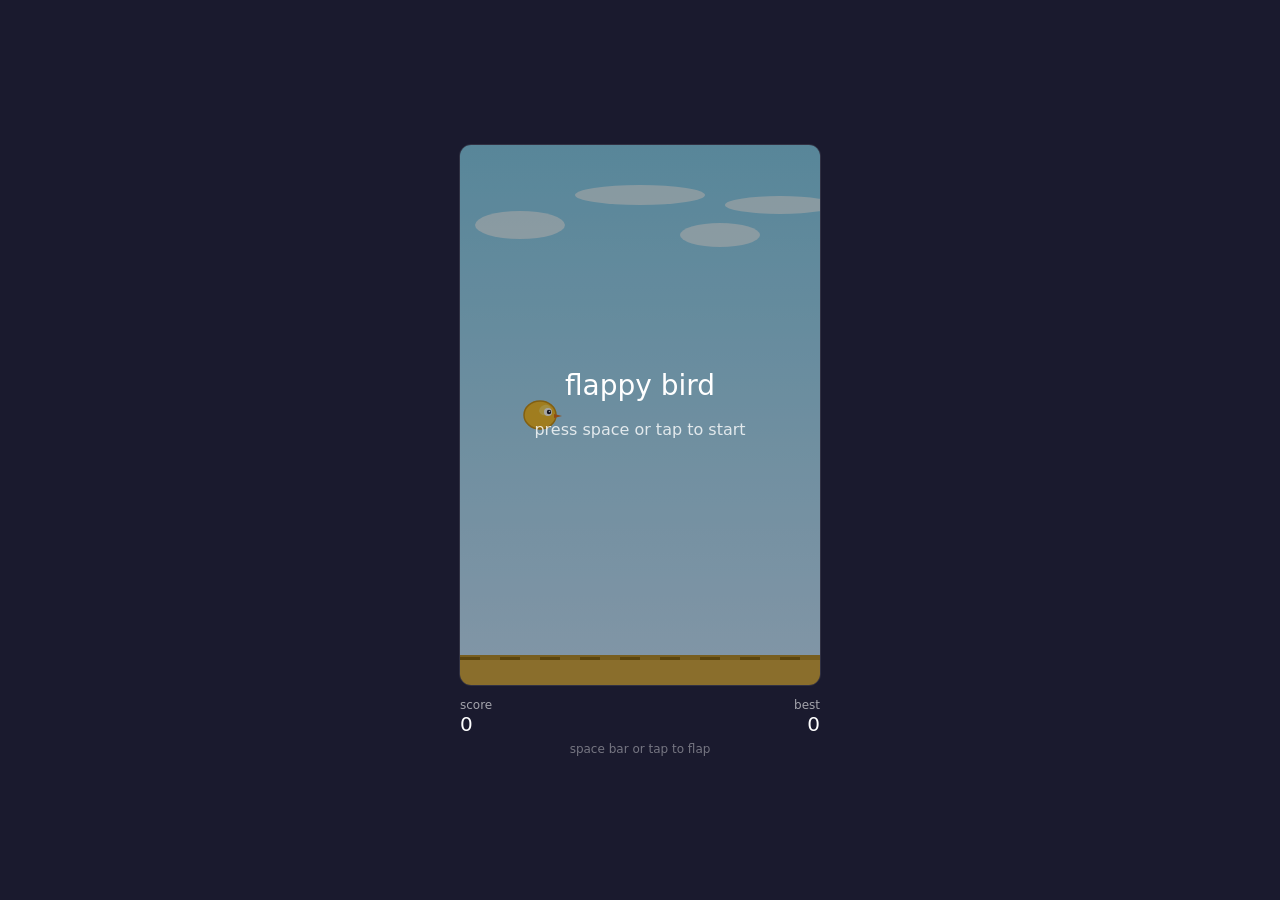
<file: ai.html>
<!DOCTYPE html>
<html lang="en">
<head>
  <meta charset="UTF-8" />
  <meta name="viewport" content="width=device-width, initial-scale=1.0" />
  <title>Flappy Bird</title>
  <style>
    * { margin: 0; padding: 0; box-sizing: border-box; }
    body {
      background: #1a1a2e;
      display: flex;
      flex-direction: column;
      align-items: center;
      justify-content: center;
      min-height: 100vh;
      font-family: system-ui, sans-serif;
    }
    canvas {
      display: block;
      border-radius: 12px;
      border: 1px solid rgba(255,255,255,0.1);
      cursor: pointer;
    }
    #ui {
      display: flex;
      justify-content: space-between;
      width: 360px;
      margin-top: 12px;
      color: white;
    }
    .score-box label { font-size: 12px; color: rgba(255,255,255,0.6); display: block; }
    .score-box span  { font-size: 20px; font-weight: 500; }
    #hint { font-size: 12px; color: rgba(255,255,255,0.4); margin-top: 6px; }
  </style>
</head>
<body>
  <canvas id="canvas" width="360" height="540" tabindex="0"></canvas>
  <div id="ui">
    <div class="score-box"><label>score</label><span id="score">0</span></div>
    <div class="score-box" style="text-align:right"><label>best</label><span id="best">0</span></div>
  </div>
  <div id="hint">space bar or tap to flap</div>

  <script>
    const canvas = document.getElementById('canvas');
    const ctx = canvas.getContext('2d');
    const W = canvas.width, H = canvas.height;
    const scoreEl = document.getElementById('score');
    const bestEl  = document.getElementById('best');

    const PIPE_W = 52, GAP = 148, PIPE_SPEED = 2.4;
    const GRAVITY = 0.45, FLAP = -8.2;
    const BIRD_X = 80, BIRD_R = 14;

    let bird, pipes, score, best = 0, state, frame, animId;

    function init() {
      bird  = { y: H / 2, vy: 0, angle: 0 };
      pipes = [];
      score = 0;
      frame = 0;
      state = 'idle';
      scoreEl.textContent = '0';
      cancelAnimationFrame(animId);
      loop();
    }

    function spawnPipe() {
      const top = 80 + Math.random() * (H - GAP - 160);
      pipes.push({ x: W + 10, top, scored: false });
    }

    function flap() {
      if (state === 'idle') { state = 'play'; }
      if (state === 'dead') { init(); return; }
      bird.vy = FLAP;
    }

    function loop() {
      update();
      draw();
      animId = requestAnimationFrame(loop);
    }

    function update() {
      if (state !== 'play') return;
      frame++;

      bird.vy    += GRAVITY;
      bird.y     += bird.vy;
      bird.angle  = Math.max(-25, Math.min(70, bird.vy * 4));

      if (frame % 72 === 0) spawnPipe();

      for (let p of pipes) {
        p.x -= PIPE_SPEED;
        if (!p.scored && p.x + PIPE_W < BIRD_X) {
          p.scored = true;
          score++;
          scoreEl.textContent = score;
          if (score > best) { best = score; bestEl.textContent = best; }
        }
      }
      pipes = pipes.filter(p => p.x > -PIPE_W - 10);

      if (bird.y + BIRD_R > H || bird.y - BIRD_R < 0) die();
      for (let p of pipes) {
        if (BIRD_X + BIRD_R - 4 > p.x && BIRD_X - BIRD_R + 4 < p.x + PIPE_W) {
          if (bird.y - BIRD_R + 4 < p.top || bird.y + BIRD_R - 4 > p.top + GAP) die();
        }
      }
    }

    function die() { state = 'dead'; }

    function drawPipe(x, topH) {
      const botY = topH + GAP;
      const botH = H - botY;
      const r = 6;

      function rr(rx, ry, rw, rh, tl, tr, bl, br) {
        ctx.beginPath();
        ctx.moveTo(rx + tl, ry);
        ctx.lineTo(rx + rw - tr, ry);
        ctx.quadraticCurveTo(rx + rw, ry, rx + rw, ry + tr);
        ctx.lineTo(rx + rw, ry + rh - br);
        ctx.quadraticCurveTo(rx + rw, ry + rh, rx + rw - br, ry + rh);
        ctx.lineTo(rx + bl, ry + rh);
        ctx.quadraticCurveTo(rx, ry + rh, rx, ry + rh - bl);
        ctx.lineTo(rx, ry + tl);
        ctx.quadraticCurveTo(rx, ry, rx + tl, ry);
        ctx.closePath();
      }

      ctx.fillStyle = '#3B7D2E';
      rr(x, 0, PIPE_W, topH, 0, 0, r, r); ctx.fill();
      ctx.fillStyle = '#2E6020';
      rr(x - 4, topH - 22, PIPE_W + 8, 22, r, r, r, r); ctx.fill();

      ctx.fillStyle = '#3B7D2E';
      rr(x, botY, PIPE_W, botH, r, r, 0, 0); ctx.fill();
      ctx.fillStyle = '#2E6020';
      rr(x - 4, botY, PIPE_W + 8, 22, r, r, r, r); ctx.fill();

      ctx.strokeStyle = '#1E4A12';
      ctx.lineWidth = 1.5;
      rr(x, 0, PIPE_W, topH, 0, 0, r, r); ctx.stroke();
      rr(x - 4, topH - 22, PIPE_W + 8, 22, r, r, r, r); ctx.stroke();
      rr(x, botY, PIPE_W, botH, r, r, 0, 0); ctx.stroke();
      rr(x - 4, botY, PIPE_W + 8, 22, r, r, r, r); ctx.stroke();
    }

    function drawBird() {
      const bx = BIRD_X, by = bird.y;
      ctx.save();
      ctx.translate(bx, by);
      ctx.rotate(bird.angle * Math.PI / 180);
      ctx.beginPath();
      ctx.ellipse(0, 0, BIRD_R + 2, BIRD_R, 0, 0, Math.PI * 2);
      ctx.fillStyle = '#F5C030'; ctx.fill();
      ctx.strokeStyle = '#C8921A'; ctx.lineWidth = 1.5; ctx.stroke();
      ctx.beginPath();
      ctx.ellipse(5, -5, 6, 5, -0.4, 0, Math.PI * 2);
      ctx.fillStyle = '#F9D860'; ctx.fill();
      ctx.beginPath();
      ctx.arc(8, -3, 4, 0, Math.PI * 2);
      ctx.fillStyle = 'white'; ctx.fill();
      ctx.beginPath();
      ctx.arc(9, -3, 2.2, 0, Math.PI * 2);
      ctx.fillStyle = '#1a1a2e'; ctx.fill();
      ctx.beginPath();
      ctx.arc(9.5, -3.5, 0.8, 0, Math.PI * 2);
      ctx.fillStyle = 'white'; ctx.fill();
      ctx.beginPath();
      ctx.moveTo(BIRD_R, -1);
      ctx.lineTo(BIRD_R + 8, 1);
      ctx.lineTo(BIRD_R, 3);
      ctx.closePath();
      ctx.fillStyle = '#E07020'; ctx.fill();
      ctx.restore();
    }

    function drawGround() {
      ctx.fillStyle = '#D4A843';
      ctx.fillRect(0, H - 30, W, 30);
      ctx.fillStyle = '#B8902F';
      ctx.fillRect(0, H - 30, W, 5);
      ctx.fillStyle = '#8B6914';
      for (let i = 0; i < W; i += 40) {
        ctx.fillRect(i + (frame % 40), H - 28, 20, 3);
      }
    }

    function draw() {
      const grad = ctx.createLinearGradient(0, 0, 0, H);
      grad.addColorStop(0, '#87CEEB');
      grad.addColorStop(1, '#C8E6FF');
      ctx.fillStyle = grad;
      ctx.fillRect(0, 0, W, H);

      ctx.fillStyle = 'rgba(255,255,255,0.6)';
      [[60,80,90,28],[180,50,130,20],[260,90,80,24],[320,60,110,18]].forEach(([x,y,w,h]) => {
        ctx.beginPath();
        ctx.ellipse(x, y, w / 2, h / 2, 0, 0, Math.PI * 2);
        ctx.fill();
      });

      for (let p of pipes) drawPipe(p.x, p.top);
      drawGround();
      drawBird();

      if (state === 'idle') {
        ctx.fillStyle = 'rgba(0,0,0,0.35)';
        ctx.fillRect(0, 0, W, H);
        ctx.textAlign = 'center';
        ctx.fillStyle = 'white';
        ctx.font = '500 28px system-ui, sans-serif';
        ctx.fillText('flappy bird', W / 2, H / 2 - 20);
        ctx.font = '16px system-ui, sans-serif';
        ctx.fillStyle = 'rgba(255,255,255,0.8)';
        ctx.fillText('press space or tap to start', W / 2, H / 2 + 20);
        ctx.textAlign = 'left';
      }

      if (state === 'dead') {
        ctx.fillStyle = 'rgba(0,0,0,0.4)';
        ctx.fillRect(0, 0, W, H);
        ctx.textAlign = 'center';
        ctx.fillStyle = 'white';
        ctx.font = '500 28px system-ui, sans-serif';
        ctx.fillText('game over', W / 2, H / 2 - 30);
        ctx.font = '18px system-ui, sans-serif';
        ctx.fillStyle = 'rgba(255,255,255,0.9)';
        ctx.fillText('score: ' + score, W / 2, H / 2 + 10);
        ctx.font = '14px system-ui, sans-serif';
        ctx.fillStyle = 'rgba(255,255,255,0.7)';
        ctx.fillText('space or tap to try again', W / 2, H / 2 + 45);
        ctx.textAlign = 'left';
      }
    }

    document.addEventListener('keydown', e => {
      if (e.code === 'Space') { e.preventDefault(); flap(); }
    });
    canvas.addEventListener('click', flap);
    canvas.addEventListener('touchstart', e => { e.preventDefault(); flap(); }, { passive: false });

    init();
  </script>
</body>
</html>
</file>
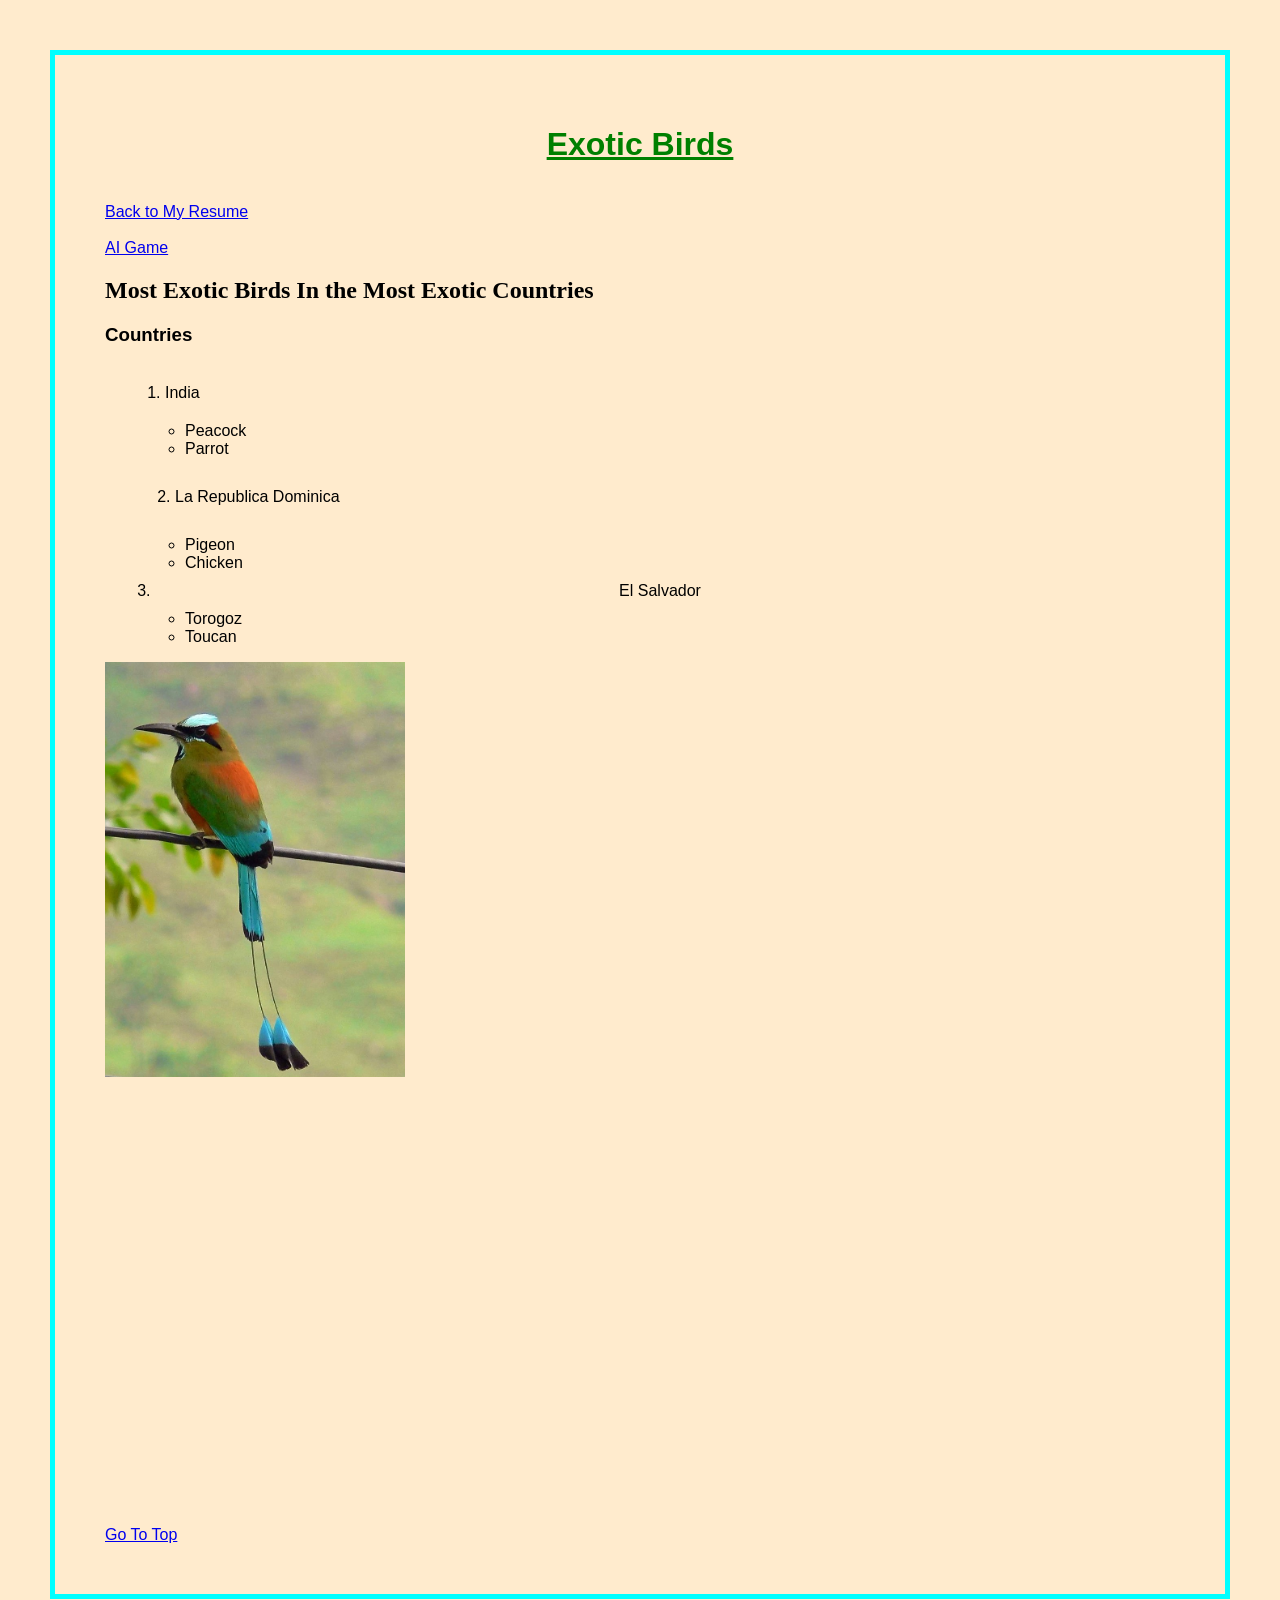
<file: fromScratch.html>
<!DOCTYPE html>
<html lang="en">
<head>
    <meta charset="UTF-8">
    <meta name="viewport" content="width=device-width, initial-scale=1.0">
    <title>Exotic Birds</title>
    <link rel="stylesheet" type="text/css" href="css/myStyles.css">
</head>
<body>

    
    
    <h1 id="top">Exotic Birds</h1>
    <br>
    <a href="index.html">Back to My Resume</a>
    <br><br>
    <a href="ai.html">AI Game</a>
    
    <br>
    <h2>Most Exotic Birds In the Most Exotic Countries</h2>
    <h3>Countries</h3>
    <ol>
        <div class="India">
        <li> India
        </div>
            <ul>
                <li>Peacock</li>
                <li>Parrot</li>
            </ul>
        </li>
        <div class="DR">
        <li>La Republica Dominica
        </div>
            <ul>
                <li>Pigeon</li>
                <li>Chicken</li>
        
            </ul>
        </li>
        <div class="ELsal">
        <li> El Salvador
        </div>
            <ul>
                <li>Torogoz</li>
                <li>Toucan</li>
            </ul>
        </li>
    </ol>

    <img src="assets/img/873390883_4201f99b84_b.jpg" alt="Torogoz" width="300">

        <br><br><br>

      
          <iframe 
        width="560" 
        height="315" 
        src="https://www.youtube.com/embed/KuPCAQDCMf4" 
        title="YouTube video player" 
        frameborder="0" 
        allow="accelerometer; autoplay; clipboard-write; encrypted-media; gyroscope; picture-in-picture" 
        allowfullscreen>
    </iframe>
  
    <br><br><br><br><br><br>
   

    <div class='tableauPlaceholder' id='viz1776383837647' style='position: relative'>

        <!-- 2. FALLBACK IMAGE (shows if JavaScript is disabled) -->
        <noscript>
            <a href='#'>
                <img 
                    alt='Overview' 
                    src='https://public.tableau.com/static/images/Mo/MovieDataAnalysis_17087852835580/Overview/1_rss.png' 
                    style='border: none' 
                />
            </a>
        </noscript>

        <!-- 3. TABLEAU VIZ OBJECT & PARAMETERS -->
        <object class='tableauViz' style='display:none;'>
            <param name='host_url'            value='https%3A%2F%2Fpublic.tableau.com%2F' />
            <param name='embed_code_version'  value='3' />
            <param name='site_root'           value='' />
            <param name='name'                value='MovieDataAnalysis_17087852835580/Overview' />
            <param name='tabs'                value='no' />
            <param name='toolbar'             value='yes' />
            <param name='static_image'        value='https://public.tableau.com/static/images/Mo/MovieDataAnalysis_17087852835580/Overview/1.png' />
            <param name='animate_transition'  value='yes' />
            <param name='display_static_image' value='yes' />
            <param name='display_spinner'     value='yes' />
            <param name='display_overlay'     value='yes' />
            <param name='display_count'       value='yes' />
            <param name='language'            value='en-US' />
        </object>

    </div>

    <!-- 4. JAVASCRIPT - Resizes & loads the viz -->
    <script type='text/javascript'>

        // Grab the container div by its ID
        var divElement = document.getElementById('viz1776383837647');

        // Grab the <object> element inside it
        var vizElement = divElement.getElementsByTagName('object')[0];

        // Responsive sizing based on screen width
        if (divElement.offsetWidth > 800) {
            vizElement.style.width  = '1200px';
            vizElement.style.height = '827px';
        } else if (divElement.offsetWidth > 500) {
            vizElement.style.width  = '1200px';
            vizElement.style.height = '827px';
        } else {
            vizElement.style.width  = '100%';
            vizElement.style.height = '2027px';
        }

        // Dynamically load the Tableau API script
        var scriptElement = document.createElement('script');
        scriptElement.src = 'https://public.tableau.com/javascripts/api/viz_v1.js';
        vizElement.parentNode.insertBefore(scriptElement, vizElement);

    </script>


    <a href="#top">Go To Top</a>

</body>
</html>
</file>
<file: css/myStyles.css>
h1{
    color: green;
    text-align: center;
}

h2{
    font-family: 'Times New Roman', Times, serif;
}

body{
    background-color: blanchedalmond;
    font-family: 'Lucida Sans', 'Lucida Sans Regular', 'Lucida Grande', 'Lucida Sans Unicode', Geneva, Verdana, sans-serif;

    border: 5px solid aqua;
    margin: 50px;
    padding: 50px;
}


#top{
    text-decoration: underline;
}

body{
    background-color: blanchedalmond;
    font-family: 'Lucida Sans', 'Lucida Sans Regular', 'Lucida Grande', 'Lucida Sans Unicode', Geneva, Verdana, sans-serif;
}

.India {
  
  color: black;
  padding: 20px;
}

.DR {
  
  padding: 20px;
  margin: 10px;
}

.ELsal {
  
  color: black;
  padding: 10px;
  text-align: center;
}
</file>
